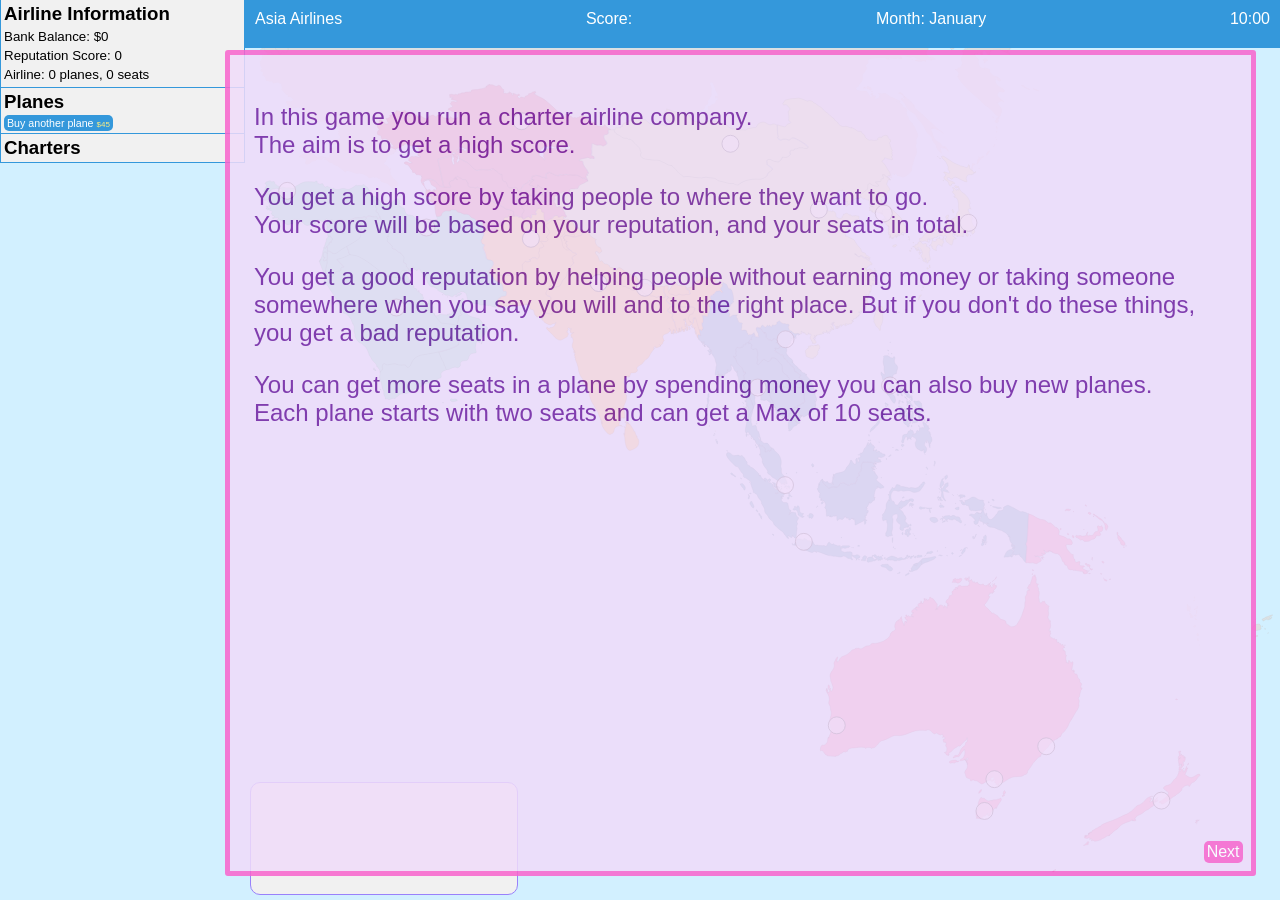
<file: index.html>
<!DOCTYPE html>
<html lang="en">

<head>
    <meta charset="UTF-8">
    <meta name="viewport" content="width=device-width, initial-scale=1.0">
    <title>Asia Airlines</title>
    <script src="airline.js" type="module"></script>
    <link rel="stylesheet" href="style.css">
</head>

<body>
    <div id="container">
        <div id="left-panel">
            <div class="main">
                <h2>Airline Information</h2>
                <p>Bank Balance: $<span id="bank-balance">0</span></p>
                <p>Reputation Score: <span id="reputation">0</span></p>
                <p>Airline: <span id="plane-count">0</span> plane<span id="plane-plural">s</span>, <span
                        id="seat-count">0</span> seats</p>
            </div>
            <div class="manifest">
                <h2>Planes</h2>
                <div id="manifest-container">

                </div>
                <button title="Add a plane" id="new_plane">Buy another plane<span class="cost">$45</span></button>
            </div>
            <div class="charters">
                <h2>Charters</h2>
                <div id="charters-container">
                </div>
            </div>
        </div>

        <div id="content">
            <div id="top-bar">
                <div>Asia Airlines</div>
                <div>Score: <span id="score"></span></div>
                <div>Month: <span id="month">January</span></div>
                <div><span id="countdown">10:00</span></div>
            </div>

            <div id="map-section">
                <object type="image/svg+xml" data="map.svg" id="map">
                    A map of asia should be here
                </object>

                <div id="tooltip"></div>

                <div id="plane-container">
                    <div id="plane_template" class="plane">
                        <svg viewBox="-10 -10 120 120" xmlns="http://www.w3.org/2000/svg">
                            <path fill-rule="evenodd" class="ground"
                                d="M 38.441605,98.467063 70.300111,55.324001 c 4.921695,0.319306 15.911627,0.526974 17.951686,0.339989 17.101433,-1.567439 9.735262,-12.423126 2.10292,-12.523835 -2.087502,-0.02756 -12.884786,-0.403772 -20.093601,-0.439442 L 37.661779,0.12095666 27.456155,0.00787564 47.409747,43.964156 15.673799,45.552668 6.6072896,32.806384 -0.07134536,32.725294 4.5119276,49.54067 l -0.05508,0.003 -4.31573996,16.990953 6.67280196,-0.202595 8.8533964,-12.90985 31.759832,1.038767 -19.172449,44.298133 z" />
                        </svg>
                    </div>
                </div>

                <div id="messages">
                </div>
            </div>

        </div>

    </div>

</body>

</html>
</file>
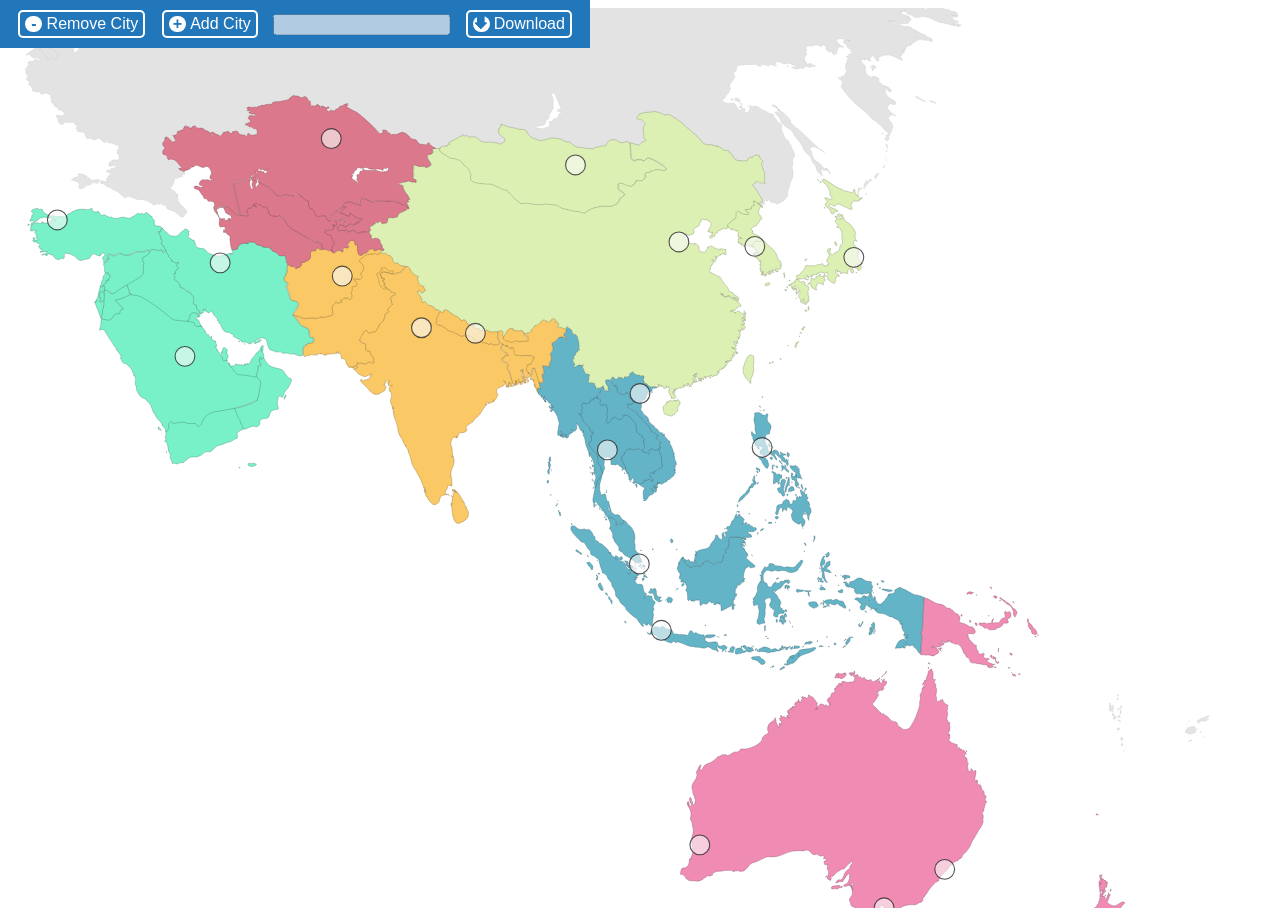
<file: map-editor.html>
<!DOCTYPE html>
<html lang="en">

<head>
    <meta charset="UTF-8">
    <meta name="viewport" content="width=device-width, initial-scale=1.0">
    <link rel="stylesheet" href="editor.css">
    <title>Map Editor</title>
    <script src="map-editor.js" type="text/javascript"></script>
</head>

<body>
    <div id="tool-bar">
        <a id="delete" class="tool"><span class="icon inverse">-</span>Remove City</a>
        <a id="add" class="tool"><span class="icon inverse">+</span>Add City</a>
        <input type="text" width="12" disabled id="city_name"/>
        <a id="download" class="tool" download><span class="icon inverse">🡇</span>Download</a>
    </div>
    <div id="main-content">
        <div id="map-section">
            <object type="image/svg+xml" data="map.svg" id="map">
                A map of asia should be here
            </object>
        </div>

    </div>
</body>

</html>
</file>
<file: style.css>
body {
    font-family: "Helvetica", "Arial", sans-serif;
    height: 100%;
    margin: 0;
    padding: 0;
    display: flex;
    flex-direction: column;
    height: 100vh;
    overflow: hidden;
    background-color: rgb(210, 240, 255); 
}

#container {
    display: flex;
    height: 100vh;
    width: 100vw;
    /* flex: 1;
    overflow: hidden; */
}

#content {
    flex-grow: 1;
    display: flex;
    flex-direction: column;
}

#top-bar {
    height: 30px;
    background-color: #3498db;
    color: white;
    padding: 10px;
    display: flex;
    justify-content: space-between;
}
#top-bar #countdown.final_minute {
    color: rgb(255, 234, 153);
    font-size: 125%;
    font-weight: bold;
}
#top-bar.final_seconds {
    background-color: #db3498;
}
#top-bar.final_seconds #countdown {
    animation: blinker 1.5s linear infinite;
}
@keyframes blinker {
    50% {
        opacity: 0;
    }
}

#left-panel {
    min-width: 245px;
    width: 245px;
    padding: 0;
    font-size: 10pt;
    overflow: auto;
}

#left-panel > div {
    border: 1px solid #3498db;
    border-top-width: 0;
    background-color: #f1f1f1;
    padding: 1px 3px;
}
#left-panel .label {
    font-size: 7pt;
}
#left-panel .plane, #left-panel .charter {
    font-size: 9pt;
}
#left-panel .selected {
    background-color: #3498db22;
    border: 1px solid #3498db44;
    border-radius: 2px;
    padding: 3px;
}
#left-panel h2 {
    font-size: 14pt;
    margin: 2px 0;
}
#left-panel p {
    margin: 4px 0;
}
#left-panel .timer {
    float: right;  
}
#left-panel p.plane {
    position: relative;
}
#left-panel button.upgrade {
    position:absolute;
    right: 2px;
    bottom: 1px;
}
#left-panel button .cost{
    font-size: 6pt;
    color: hsl(52, 100%, 75%);
    padding: 0 0 0 3px;
}

button {
    font-size: 8pt;
    background-color: #3498db;
    color: white;
    border-width:0;
    border-radius: 5px;
    padding: 2px 3px;
}
button:hover {
    background-color: hsl(204, 90%, 45%)
}
button:active {
    background-color: hsl(204, 90%, 30%)
}
button#new_plane {
    margin-bottom: 1px;
}

.timer {
    display: inline-block;
    border: 1px solid #3498db;
    position: relative;
    width: 100px;
    height: 5px;
    background-color: #e8e8e8;
}
.timer .inner {
    left:0;
    width: 100px;
    background-color: #3498db;
    opacity: 0.8;
    position: absolute;
    display: inline-block;
    height: 5px;
}
#left-panel .location.air {
    color: #141;
    font-style: italic;
}
#manifest-container .occupied {
    color: #3498db;
}
#manifest-container .undersize .seats,
#charters-container .oversize .pax {
    color: #db3498;
}
#charters-container .scheduled {
    color: #3498db;
}
#charters-container .charter + .charter {
    border-top: 1px solid #7eb3d7;
    padding-top:2px;
}
#charters-container .charter .festival .name {
    display:block;
    font-weight: bold;
    margin-top:3px;
}
#charters-container .charter .festival .did_you_know {
    font-style: italic;
    font-size:90%;
    color: #333;
}
#charters-container .charter .disaster {
    margin-top:3px;
}
#charters-container .charter .disaster .warning {
    font-style: italic;
    font-size:90%;
    color: #333;
}
#charters-container .charter .disaster .info {
    text-transform: capitalize;
    font-weight: bold;
}
#map-section {
    position: relative;
    flex-grow: 1;
    overflow: hidden;
}

#map {
    height: 100%;
    width: 100%;
    display: block;
}

#messages {
    position: absolute;
    bottom: 5px;
    left: 5px;
    height: 105px;
    width:260px;
    background-color: #f1f1f1;
    border: 1px solid #9981fb;
    border-radius: 10px;
    padding: 3px;
    font-size: 11pt;
    color: black; 
}
#messages > div + div {
    margin-top: 1ex;
}
#messages span.info {
    display: inline-block;
    margin-bottom: 3px;
}
#messages>div.festival span.info {
    color: #08469e;
    font-weight: bold;
}
#messages>div.disaster span.info {
    color: #db3498;
}
#messages .notes {
    display: inline-block;
    font-size: 9pt;
    color: #444;
    padding:0 0.6ex;
    min-width: 142px;
}
#messages .timer {
    position: absolute;
    bottom: 8px;
    left: 8px;
    right: 8px;
    width: auto;
}
#messages button {
    margin-left: 1ex;
}

#tooltip {
    display: none;
    background-color: #3498dbAA;
    color: white;
    border: 1px solid #3498db;
    border-radius: 1px;
    padding: 2px;
    font-size: 7pt;
    min-width: 5ex;
    height: 10px;
    text-align: center;
    position: absolute;
}

#plane-container {
    position: absolute;
    top: 0;
    left: 0;
    width: 100%;
    height: 100%;
    background: rgba(255, 255, 255, 0);
    pointer-events: none;
}

#plane-container .plane  {
    width: 1.5%;
    position: absolute;
    opacity: 100%;
}

#plane-container #plane_template {
    display:none;
}

.plane > svg > path {
    opacity: .7;
    stroke-width: 3;
}
.plane > svg > path.selected {
    opacity: 1;
    stroke-width: 7;
}
.plane > svg > path.ground.occupied {
    fill: #3498db;
    stroke: hsl(204, 40%, 20%);
}
.plane > svg > path.ground {
    fill: #aa4444bb;
    stroke: #611;
}
.plane > svg > path.air {
    fill: #cccc22bb;
    stroke: #661;
}
.plane > svg > path.air.occupied {
    fill: #228822bb;
    stroke: #141;
}

.rules,
.final_score {
    position: absolute;
    left: 225px;
    right: 1em;
    top: 50px;
    bottom: 1em;
    color: rgb(114, 30, 161);
    border: 5px solid #f964cd;
    border-radius: 3px;
    background-color: rgb(240, 220, 250);
    opacity: 0.85;
    font-size: 18pt;
    padding: 1em;
}
.rules button ,
.final_score button {
    position: absolute;
    bottom: 1ex;
    font-size: 12pt;
    background-color: rgb(250,100,205);
}
.rules button:hover ,
.final_score button:hover {
    background-color: hsl(318, 94%, 50%);
}
.rules button:active ,
.final_score button:active {
    background-color: hsl(318, 94%, 40%);
}
.rules button.previous {
    left: 1ex;
}
.rules button.next {
    right: 1ex;
}
.rules #now {
    opacity: 0;
    font-size: 150%;
}
.final_score button {
    left: auto;
    right: auto;
}
</file>
<file: editor.css>
body {
    display: flex;
    flex-direction: column;
    height: 100vh;
}

#main-content {
    display: flex;
    flex: 1;
    overflow: auto;
}

#tool-bar {
    position: absolute;
    top: 0;
    left: 0;
    background-color: #27b;
    color: white;
    padding: 10px;
    display: flex;
    justify-content: space-between;
    font-family: Arial, sans-serif;
}

#tool-bar a.tool,
#tool-bar a.tool:link,
#tool-bar a.tool:visited {
    display: flex;
    border: 2px solid white;
    border-radius: 5px;
    padding: 3px 5px;
    align-items: center;
    justify-content: center;
    color: white;
}

#tool-bar a.tool:link {
    text-decoration: none;
}
#tool-bar a.tool:hover {
    text-decoration: none;
    background-color: #ffffff55;    
}
#tool-bar a.tool.active {
    text-decoration: none;
    background-color: #0000ff99;    
}

#tool-bar  .icon {
    font-weight: bold;
    display: inline-block;
    border-radius: 50%;
    height: 2ex;
    width: 2ex;
    display: flex;    
    align-items: center;
    justify-content: center;
    margin-right: 0.5ex;
}
#tool-bar .inverse {
    color: #27b;
    background-color: white;
}

#tool-bar > * {
    margin: auto 1ex;
}
</file>
